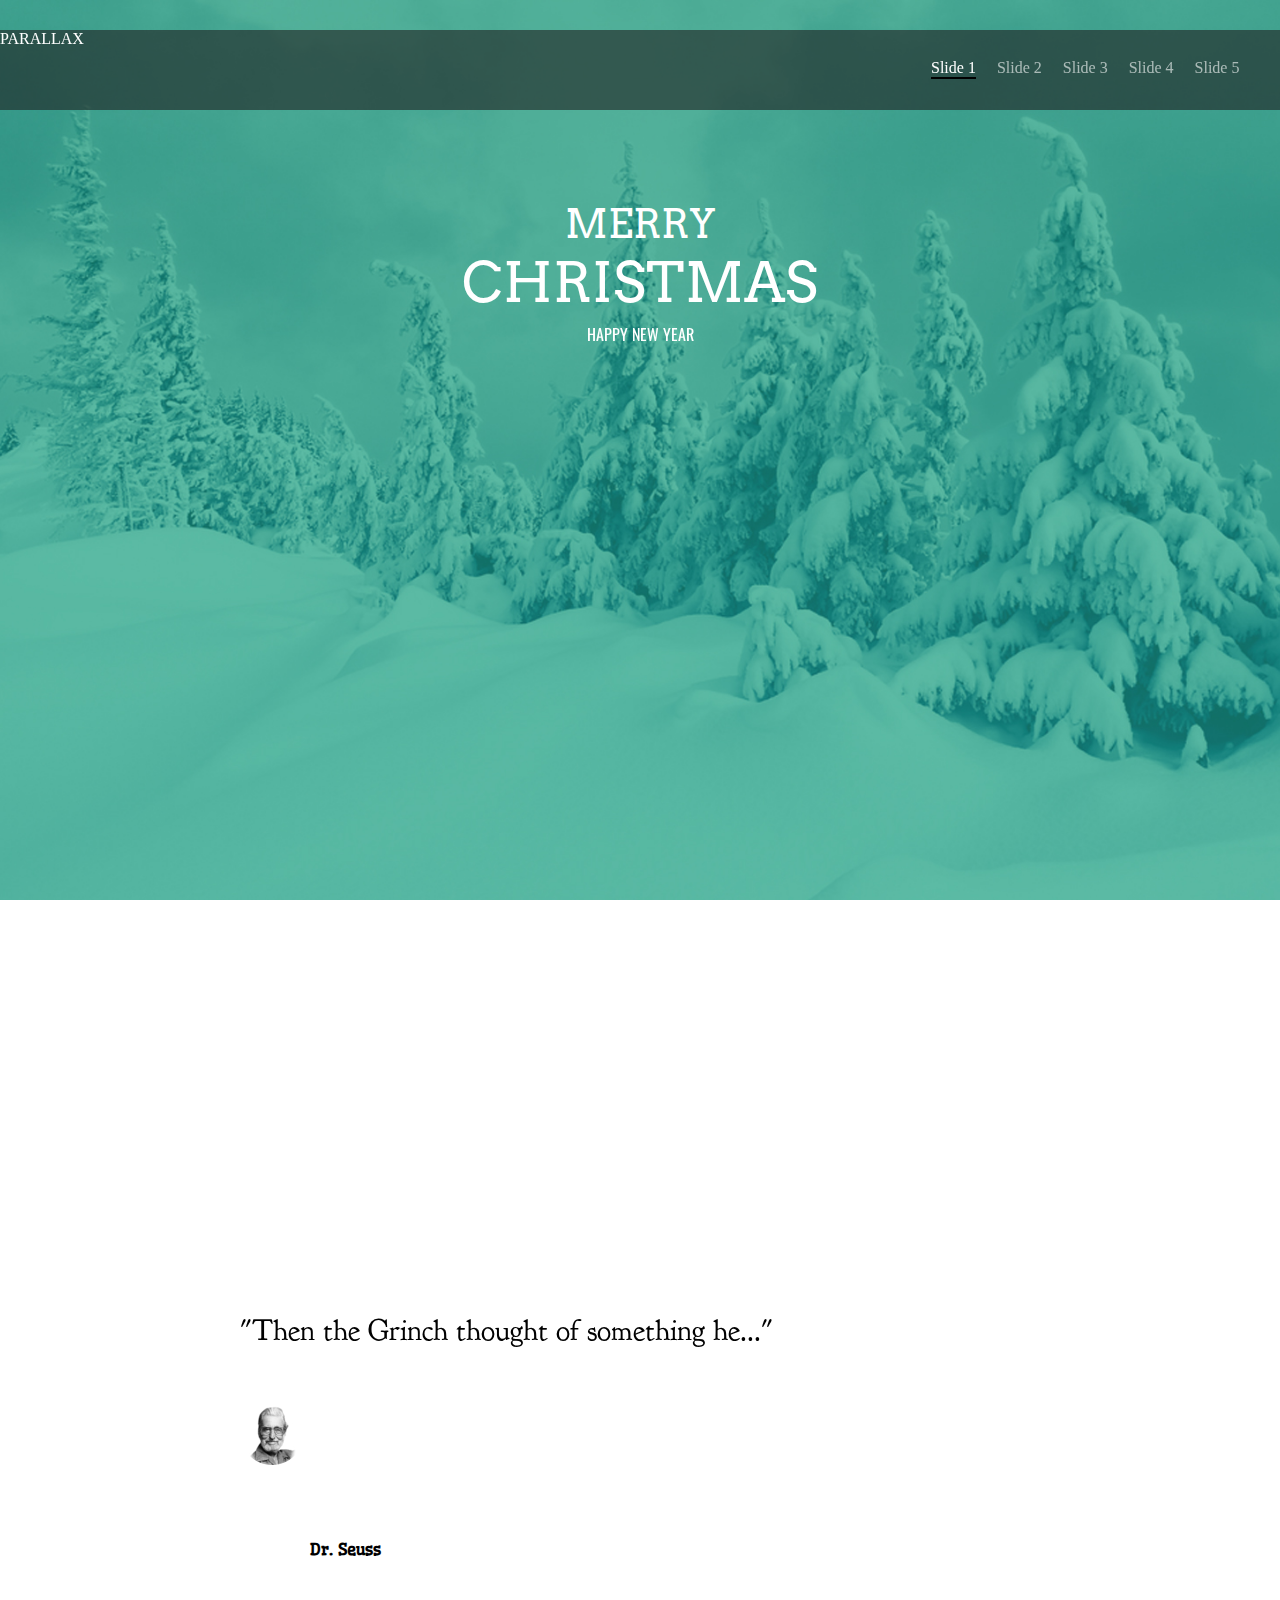
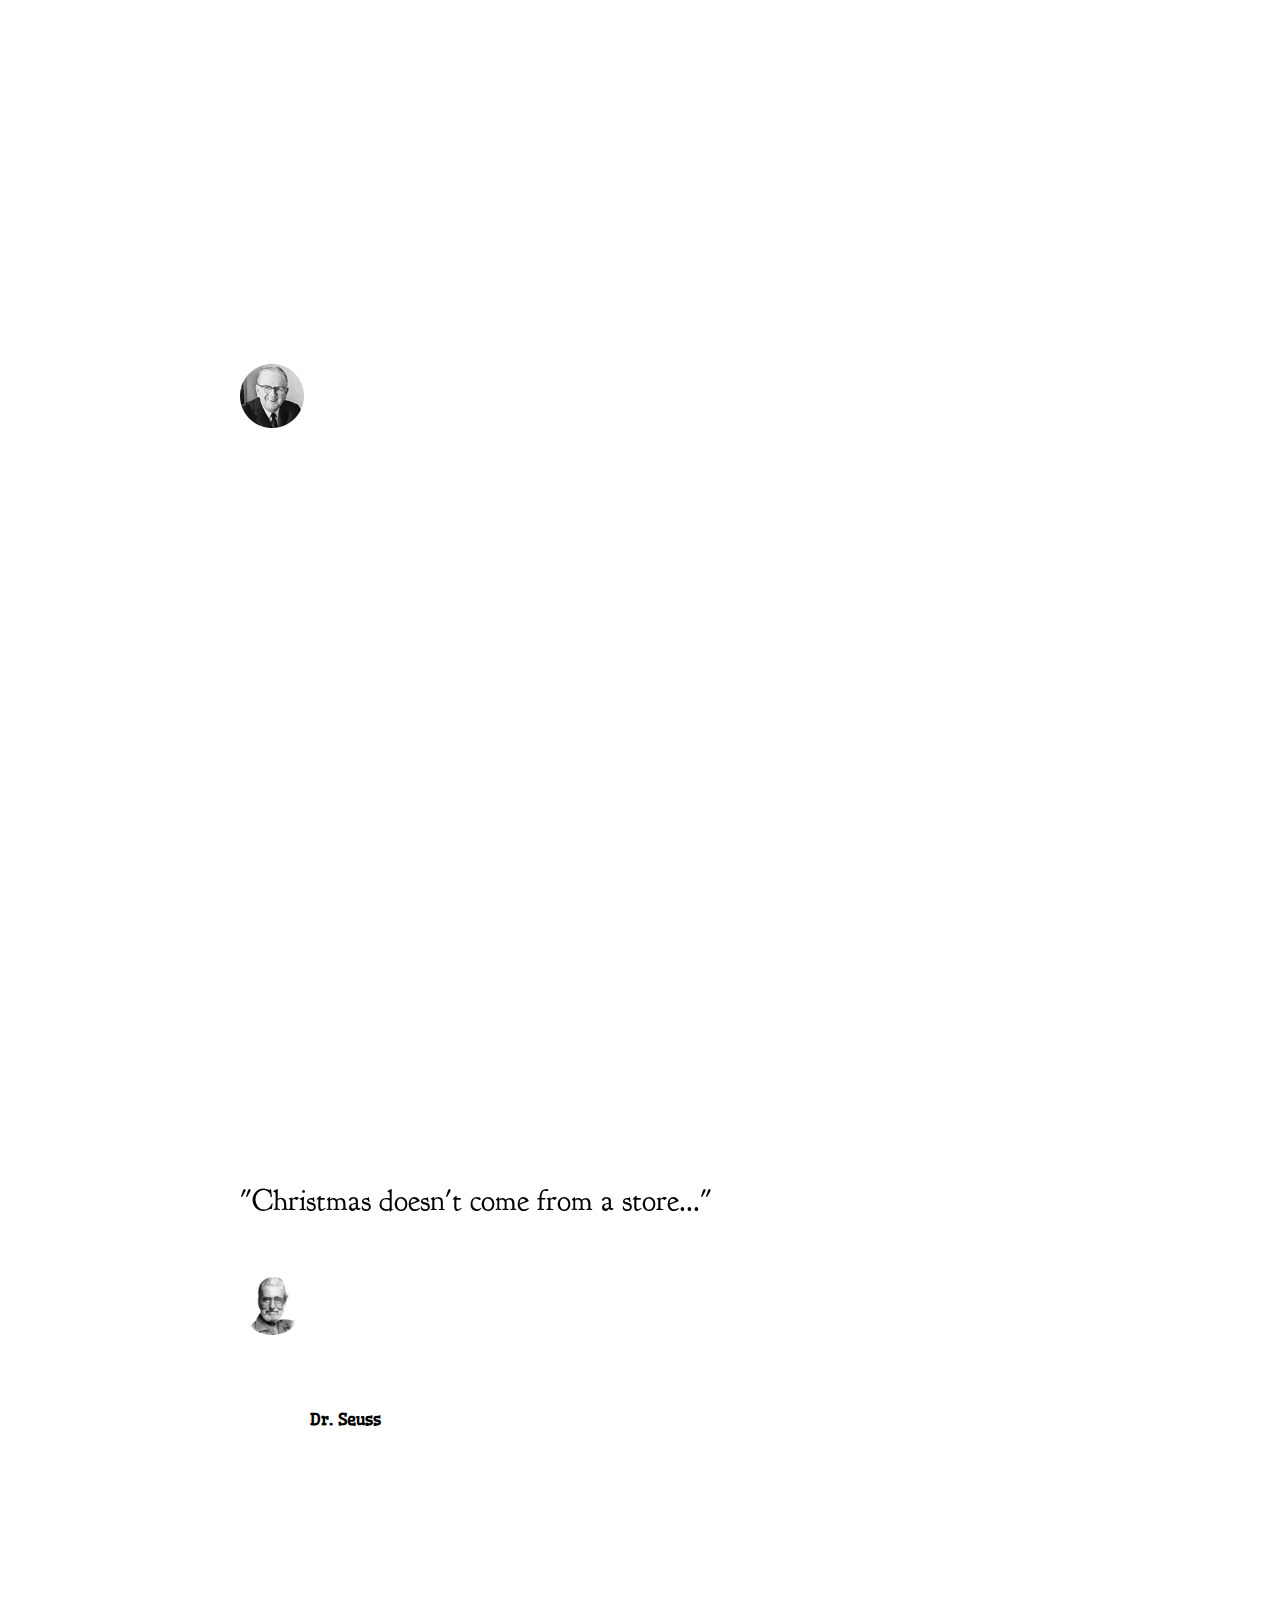
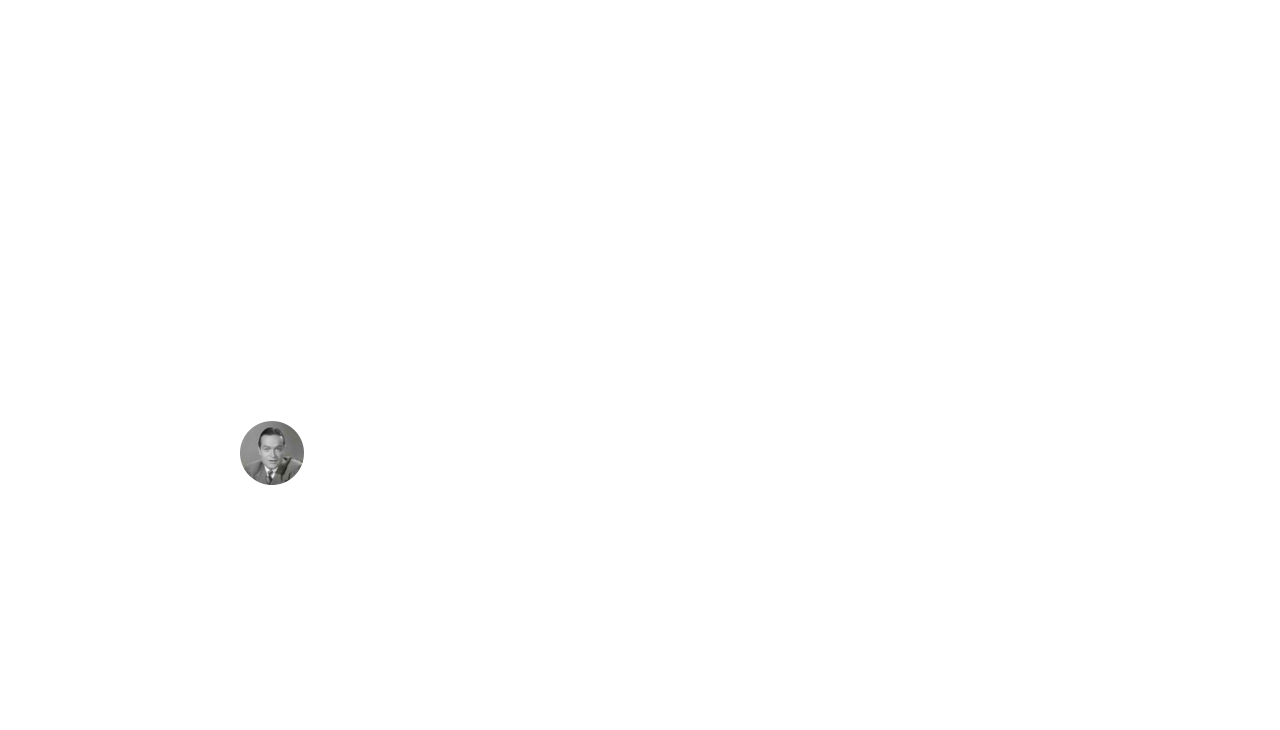
<file: parallax_website/index.html>
<!DOCTYPE html>
<html>
  <head>
    <meta charset="utf-8">
    <title>A Demo Parallax Site</title>
    <link rel="stylesheet" href="styles/style.css" media="screen" title="no title" charset="utf-8">
    <link href='https://fonts.googleapis.com/css?family=Arvo|Wellfleet|Oswald|Goudy+Bookletter+1911' rel='stylesheet' type='text/css'>
  </head>
  <body>
    <script src="https://ajax.googleapis.com/ajax/libs/jquery/2.1.4/jquery.min.js"></script>
    <script src="scripts/app.js" charset="utf-8"></script>

<!-- Header Section - Start -->
    <header id="header">
      <div id="logo">
        <a href="#">PARALLAX</a>
        <nav id="nav">
          <ul>
            <li><a href="#slide1" class="active" title="Next Section">Slide 1</a></li>
            <li><a href="#slide2" title="Next Section">Slide 2</a></li>
            <li><a href="#slide3" title="Next Section">Slide 3</a></li>
            <li><a href="#slide4" title="Next Section">Slide 4</a></li>
            <li><a href="#slide5" title="Next Section">Slide 5</a></li>
          </ul>
        </nav>
      </div>
    </header>
<!-- Header Section - End -->

<div id="slide1">
  <div class="content">
    <div id="christmas_tree"></div>
    <div id="snowflakes1"></div>
    <div id="snowflakes2"></div>

    <h2>MERRY</h2>
    <h1>CHRISTMAS</h1>
    <div id="divider"></div>
    <h3>HAPPY NEW YEAR</h3>
    <div id="ribbon"></div>
    <div id="new_year"></div>
  </div>
</div>

<div id="slide2">
  <div class="content">
    <div class="quotes_container">
      <h3 class="quotes">"Then the Grinch thought of something he..."</h3>
      <img src="img/dr-seuss.png" align: "left" /> <h4 class="author_name_gray">Dr. Seuss</h4>
    </div>
  </div>
</div>

<div id="slide3">
  <div class="content">
    <div class="quotes_container">
      <h3>"I truly believe that if we keep ..."</h3>
      <img src="img/norman.png" alt="" />
    </div>
  </div>
</div>

<div id="slide4">
  <div class="content">
    <div class="quotes_container">
      <h3 class="quotes">"Christmas doesn't come from a store..."</h3>
      <img src="img/dr-seuss.png" align: "left" /> <h4 class="author_name_gray">Dr. Seuss</h4>
    </div>
  </div>
</div>

<div id="slide5">
  <div class="content">
    <div class="quotes_container">
      <h3 class="quotes">"My idea of Christmas, whether old-fashioned..."</h3>
      <img src="img/bob.png" align: "left" /> <h4 class="author_name_white">Bob Hope</h4>
    </div>
    <div id="copyright">Copyright blah blah</div>
  </div>
</div>


  </body>
</html>
</file>
<file: parallax_website/styles/style.css>
body {
  margin: 0;
  padding: 0;
  width: 100%;
}

h1 {
  font-family: "Arvo";
  font-weight: normal;
  font-size: 55px;
  text-align: center;
  color: #fff;
  margin: 0;
  padding: 0;
}

h2 {
  font-family: "Arvo";
  font-weight: normal;
  font-size: 40px;
  text-align: center;
  color: #fff;
  margin: 0;
  padding: 0;
}

h3 {
  font-family: "Oswald";
  font-weight: normal;
  font-size: 16px;
  text-align: center;
  margin: 5px 0;
  padding: 0;
  z-index: 1;
  position: relative;
}


.center {
  margin: 0 auto;
}

.content {
  margin: 0 auto;
  width: 960px;
}

.clear {
  clear: both;
}

#header {
  width: 100%;
  background: url("../img/header-bg.png");
  height: 80px;
  position: fixed;
  margin-top: 30px;
}

#nav {
  width: 410px;
  float: right;
  margin-top: 20px;
}

#logo a {
  color: #fff;
  text-decoration: none;
  float: left;
  font-size: 16px;
}

#nav ul {
  list-style: none;
  display: block;
  margin: 0 auto;
  list-style: none;
}

#nav li {
  margin-top: 9px;
  float: left;
  padding-left: 21px;
}

#nav li a {
  color: #fff;
  opacity: 0.6;
  font-size: 16px;
  text-decoration: none;
}

#nav li a.active {
  color: #fff;
  opacity: 1;
  border-bottom: 2px solid black;
}

#nav li a:hover {
  color: #fff;
  opacity: 1;
}

.quotes {
  font-family: "Goudy Bookletter 1911", serif;
  font-weight: normal;
  font-size: 30px;
  text-align: left;
  margin: 50px auto;
}

.author_name_white {
  font-family:  "Wellfleet";
  margin: 70px;
}

.author_name_gray {
  font-family: "Wellfleet";
  margin: 70px;
}

.quotes_container {
  width: 800px;
  margin: 0 auto;
}

#christmas_tree {
  background: url("../img/christmas-tree.png");
  background-repeat: no-repeat;
}

#divider {
  background: url("../img/divider.png");
  background-repeat: no-repeat;
  width: 300px;
}

#ribbon {
  background: url("../img/ribbon.png");
  background-repeat: no-repeat;
  width: 251px;
}

#snowflakes1 {
  background: url("../img/snowflakes.png");
  background-repeat: no-repeat;
  width: 300px;
}

#snowflakes2 {
  background: url("../img/snowflakes.png");
  background-repeat: no-repeat;
  width: 300px;
}



#slide1, #slide2 {
  width: 100%;
}

#slide1 {
  background: url("../img/slide1.jpg") 50% 0 no-repeat fixed;
  color: #fff;
  height: 600px;
  margin: 0;
  padding: 200px 0 260px 0;
  background-size: cover;
}

#slide1 {
  background: url("../img/slide1.jpg") 50% 0 no-repeat fixed;
  color: #fff;
  height: 600px;
  margin: 0;
  padding: 200px 0 260px 0;
  background-size: cover;
}

#slide2 {
  background-color: #fff
  color: #333333;
  height: 300px;
  margin: 0 auto;
  overflow: hidden;
  padding: 200px 0;
}

#slide3 {
  background: url("../img/slide3.jpg") 50% 0 no-repeat fixed;
  color: #fff;
  height: 600px;
  margin: 0;
  padding: 170px 0 0 0;
  background-size: cover;
}

#slide4 {
  background-color: #fff
  color: #333333;
  height: 300px;
  margin: 0;
  padding: 200px 0;
  background-size: cover;
}

#slide5 {
  background: url("../img/slide5.jpg") 50% 0 no-repeat fixed;
  color: #fff;
  height: 200px;
  margin: 0 auto;
  padding: 250px 0;
  background-size: cover;
}


#copyright {
  color: #fff;
  font-family: "Wellfleet"
  font-size: 16px;
}

#copyright a {
  text-decoration: none;
  color: #fff;
}
</file>
